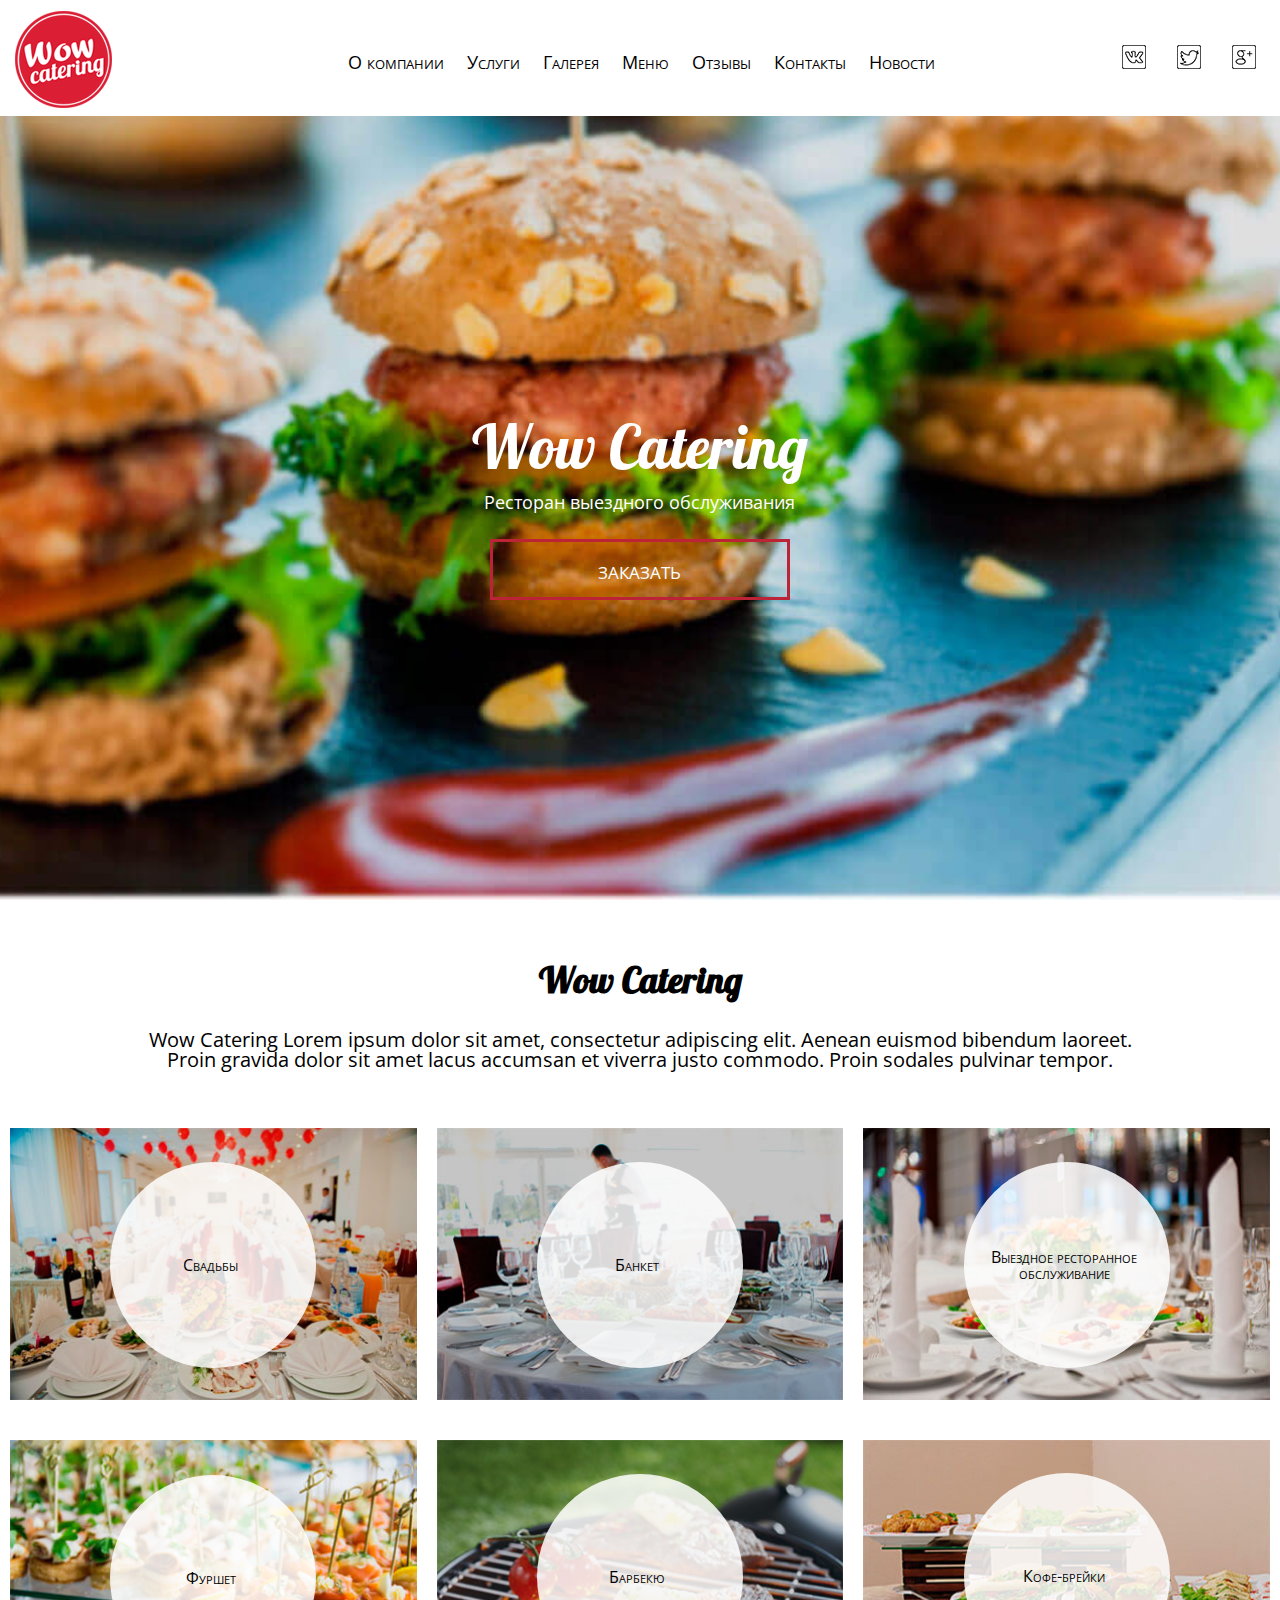
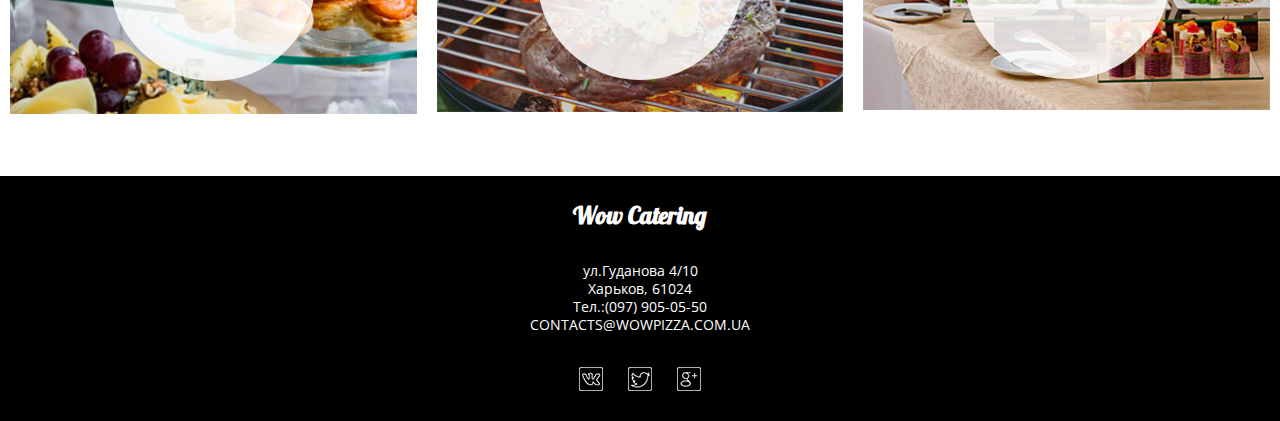
<file: index.html>
<!DOCTYPE html>
<html lang="en">
<head>
	<meta charset="utf-8" >
	<title>Lesson</title>
	<link href="https://fonts.googleapis.com/css?family=Lobster|Open+Sans&amp;subset=cyrillic" rel="stylesheet">
	<link href="css/jquery.formstyler.css" rel="stylesheet" />
	<link media="all" rel="stylesheet" href="css/style.css" type="text/css">
	<link media="all" rel="stylesheet" href="css/style.css" type="text/css">
</head>
<body>
	<div class="header">
		<div class="container">
			<div class="logo">
				<a href="index.html">
					<img src="img/logo.png" alt="">
				</a>
			</div>
			<ul class="header-nav">
				<li><a href="about.html">О компании</a></li>
				<li><a href="service.html">Услуги</a></li>
				<li><a href="#">Галерея</a></li>
				<li><a href="#">Меню</a></li>
				<li><a href="#">Отзывы</a></li>
				<li><a href="contacts.html">Контакты</a></li>
				<li><a href="#">Новости</a></li>
			</ul>
			<ul class="social-nav social-header">
				<li><a href="#" class="vk-ic"></a></li>
				<li><a href="#" class="tv-ic"></a></li>
				<li><a href="#" class="g-ic"></a></li>
			</ul>		
		</div>	
	</div>
	<div class="main">
		<div class="call-to-action">
			<div class="call-to-action-text">
				<h1>Wow Catering</h1>
				<span>Ресторан выездного обслуживания</span>
				<a href="#" class="btn open-order-modal">заказать</a>
			</div>
		</div>
		<div class="about-us">
			<div class="container">
				<h3>Wow Catering</h3>
				<p>Wow Catering Lorem ipsum dolor sit amet, consectetur adipiscing elit. Aenean euismod bibendum laoreet. Proin gravida dolor sit amet lacus accumsan et viverra justo commodo. Proin sodales pulvinar tempor.</p>
			</div>
		</div>
		<div class="service-wrap">
			<div class="container">
				<div class="row">
					<div class="servis-item">
						<img src="img/service-wedding-img.jpg" alt="">
						<div class="service-text">
							<a href="#"><span>Свадьбы</span></a>	
						</div>
					</div>
					<div class="servis-item">
						<img src="img/service-banquet-img.jpg" alt="">
						<div class="service-text">
							<a href="#"><span>Банкет</span></a>	
						</div>
					</div>
					<div class="servis-item">
						<img src="img/service-catering-img.jpg" alt="">
						<div class="service-text">
							<a href="#"><span>Выездное ресторанное обслуживание</span></a>	
						</div>
					</div>
					<div class="servis-item">
						<img src="img/service-reception-img.jpg" alt="">
						<div class="service-text">
							<a href="#"><span>Фуршет</span></a>	
						</div>
					</div>
					<div class="servis-item">
						<img src="img/service-barbecue-img.jpg" alt="">
						<div class="service-text">
							<a href="#"><span>Барбекю</span></a>	
						</div>
					</div>
					<div class="servis-item">
						<img src="img/service-coffeebreak-img.jpg" alt="">
						<div class="service-text">
							<a href="#"><span>Кофе-брейки</span></a>	
						</div>
					</div>
				</div>
			</div>
		</div>
	</div>
	<div class="footer">
		<h5>Wow Catering</h5>
		<p>ул.Гуданова 4/10</p> 
		<p>Харьков, 61024</p>
		<p>Тел.:(097) 905-05-50</p>
		<p>CONTACTS@WOWPIZZA.COM.UA</p>
		<ul class="social-nav social-footer">
			<li><a href="#" class="vk-ic"></a></li>
			<li><a href="#" class="tv-ic"></a></li>
			<li><a href="#" class="g-ic"></a></li>
		</ul>		
	</div>

<!--Modal start-->
	<div class="modal modal-order">
		<div class="close _close-popup">
			<span></span>
			<span></span>
		</div>
		<div class="modal-header">
			<span>Форма заказа</span>
			<h4>WOW Catering</h4>
		</div>
		<div class="modal-body">
			 <form>
				 <div class="input-group w50">
					 <input type="text" name="userName" class="form-control" placeholder="Имя">
					 <input type="text" name="phone" class="form-control" placeholder="Телефон">
					 <input type="text" name="email" class="form-control" placeholder="E-mail">
				 </div>
				 <div class="input-group w50">
					<select name="choose-service" class="form-control">
						<option value="">Выбрать услугу</option>
						<option value="">Свадьба</option>
						<option value="">Банкет</option>
						<option value="">Выездное ресторанное обслуживание</option>
						<option value="">Фуршет</option>
						<option value="">Барбекю</option>
						<option value="">Кофе-брейки</option>
					</select>
					<textarea name="comment" class="form-control" placeholder="Комментарии"></textarea>
				 </div>
				 <div class="input-group w100">
					 <input type="submit" value="Заказать" class="_close-popup">
				 </div>
			 </form>
		</div>
	</div>
<!--Modal end-->

<!--jQwery-->
	<script src="https://ajax.googleapis.com/ajax/libs/jquery/1.12.4/jquery.min.js"></script>
	<script src="js/jquery.bpopup.min.js"></script>
	<script src="js/jquery.formstyler.min.js"></script>
	<script type="text/javascript" src="js/slick.min.js"></script>
	<script src="js/init.js"></script>
</body>
</html>
</file>
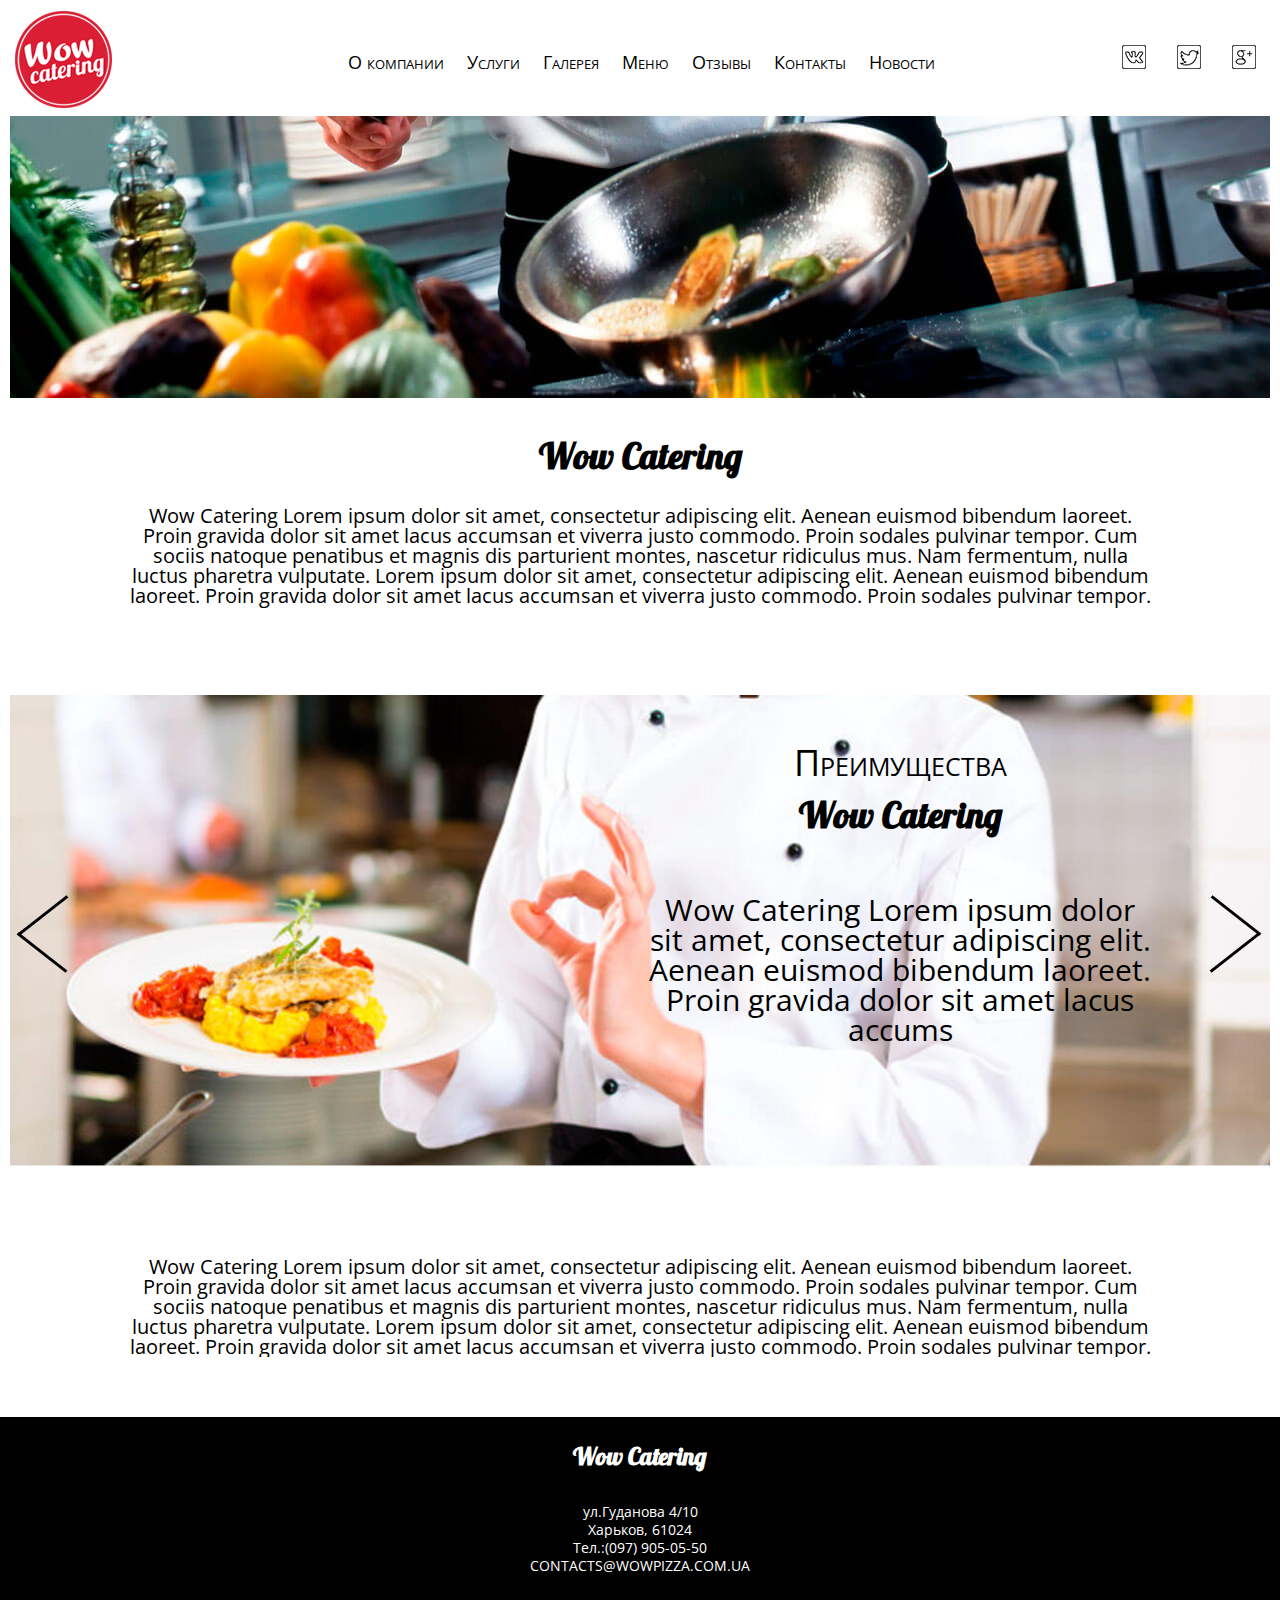
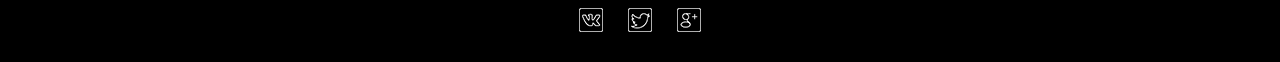
<file: about.html>
<!DOCTYPE html>
<html lang="en">
<head>
	<meta charset="utf-8" >
	<title>Lesson</title>
	<link href="https://fonts.googleapis.com/css?family=Lobster|Open+Sans&amp;subset=cyrillic" rel="stylesheet">
	<link href="css/jquery.formstyler.css" rel="stylesheet" />
	<link rel="stylesheet" type="text/css" href="css/slick.css"/>
	<link media="all" rel="stylesheet" href="css/style.css" type="text/css">
</head>
<body>
	<div class="header">
		<div class="container">
			<div class="logo">
				<a href="index.html">
					<img src="img/logo.png" alt="">
				</a>
			</div>
			<ul class="header-nav">
				<li><a href="about.html">О компании</a></li>
				<li><a href="service.html">Услуги</a></li>
				<li><a href="#">Галерея</a></li>
				<li><a href="#">Меню</a></li>
				<li><a href="#">Отзывы</a></li>
				<li><a href="contacts.html">Контакты</a></li>
				<li><a href="#">Новости</a></li>
			</ul>
			<ul class="social-nav social-header">
				<li><a href="#" class="vk-ic"></a></li>
				<li><a href="#" class="tv-ic"></a></li>
				<li><a href="#" class="g-ic"></a></li>
			</ul>		
		</div>	
	</div>
	<div class="main">
		<div class="container">
			<div class="about-inner"></div>
			<div class="about about-us">
				<h3>Wow Catering</h3>
				<p>Wow Catering Lorem ipsum dolor sit amet, consectetur adipiscing elit. Aenean euismod bibendum laoreet. Proin gravida dolor sit amet lacus accumsan et viverra justo commodo. Proin sodales pulvinar tempor. Cum sociis natoque penatibus et magnis dis parturient montes, nascetur ridiculus mus. Nam fermentum, nulla luctus pharetra vulputate. Lorem ipsum dolor sit amet, consectetur adipiscing elit. Aenean euismod bibendum laoreet. Proin gravida dolor sit amet lacus accumsan et viverra justo commodo. Proin sodales pulvinar tempor.</p>
			</div>
			<div class="about-us-slick">
			  	<div class="slide-1"><img src="img/slick-slide-1.jpg" alt="">
			  		<div class="slick-text">
			  			<span>Преимущества</span>
			  			<h3>Wow Catering</h3>
			  			<p>Wow Catering Lorem ipsum dolor sit amet, consectetur adipiscing elit. Aenean euismod bibendum laoreet. Proin gravida dolor sit amet lacus accums</p>
			  		</div> 
			  	</div>
			  	<div>slide 2</div>
			  	<div>slide 3</div>
			</div>
			<p class="about">Wow Catering Lorem ipsum dolor sit amet, consectetur adipiscing elit. Aenean euismod bibendum laoreet. Proin gravida dolor sit amet lacus accumsan et viverra justo commodo. Proin sodales pulvinar tempor. Cum sociis natoque penatibus et magnis dis parturient montes, nascetur ridiculus mus. Nam fermentum, nulla luctus pharetra vulputate. Lorem ipsum dolor sit amet, consectetur adipiscing elit. Aenean euismod bibendum laoreet. Proin gravida dolor sit amet lacus accumsan et viverra justo commodo. Proin sodales pulvinar tempor.</p>
		</div>
	</div>
	<div class="footer">
		<h5>Wow Catering</h5>
		<p>ул.Гуданова 4/10</p> 
		<p>Харьков, 61024</p>
		<p>Тел.:(097) 905-05-50</p>
		<p>CONTACTS@WOWPIZZA.COM.UA</p>
		<ul class="social-nav social-footer">
			<li><a href="#" class="vk-ic"></a></li>
			<li><a href="#" class="tv-ic"></a></li>
			<li><a href="#" class="g-ic"></a></li>
		</ul>		
	</div>

<!--jQwery-->
	<script src="https://ajax.googleapis.com/ajax/libs/jquery/1.12.4/jquery.min.js"></script>
	<script src="js/jquery.bpopup.min.js"></script>
	<script src="js/jquery.formstyler.min.js"></script>
	<script type="text/javascript" src="js/slick.min.js"></script>
	<script src="js/init.js"></script>
</body>
</html>
</file>
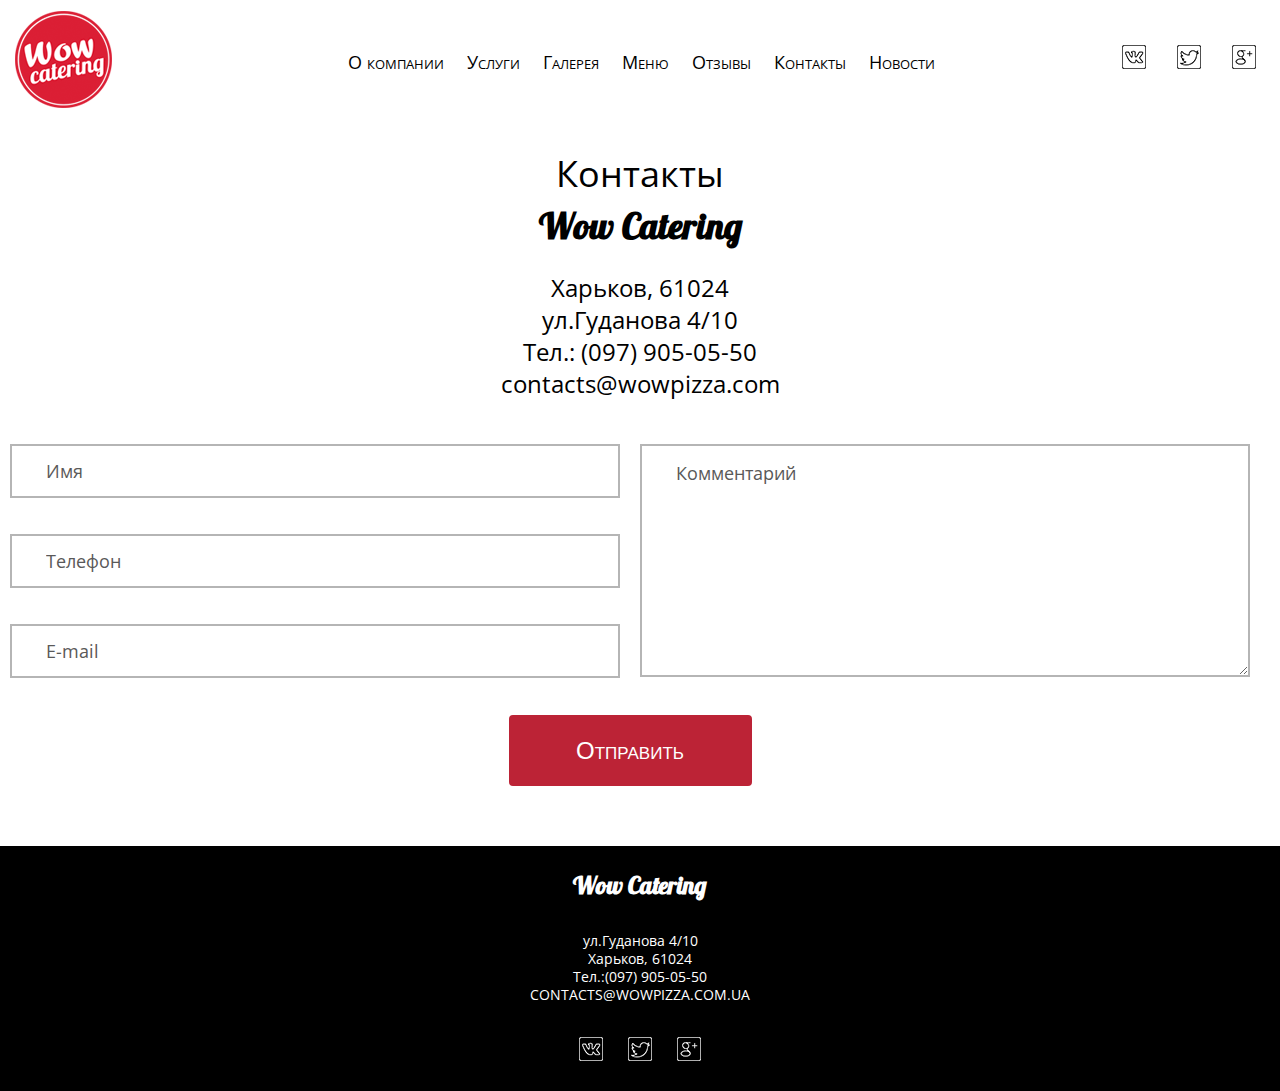
<file: contacts.html>
<!DOCTYPE html>
<html lang="en">
<head>
	<meta charset="utf-8" >
	<title>Lesson</title>
	<link href="https://fonts.googleapis.com/css?family=Lobster|Open+Sans&amp;subset=cyrillic" rel="stylesheet">
	<link href="css/jquery.formstyler.css" rel="stylesheet" />
	<link media="all" rel="stylesheet" href="css/style.css" type="text/css">
	<link media="all" rel="stylesheet" href="css/style.css" type="text/css">
</head>
<body>
	<div class="header">
		<div class="container">
			<div class="logo">
				<a href="index.html">
					<img src="img/logo.png" alt="">
				</a>
			</div>
			<ul class="header-nav">
				<li><a href="about.html">О компании</a></li>
				<li><a href="service.html">Услуги</a></li>
				<li><a href="#">Галерея</a></li>
				<li><a href="#">Меню</a></li>
				<li><a href="#">Отзывы</a></li>
				<li><a href="contacts.html">Контакты</a></li>
				<li><a href="#">Новости</a></li>
			</ul>
			<ul class="social-nav social-header">
				<li><a href="#" class="vk-ic"></a></li>
				<li><a href="#" class="tv-ic"></a></li>
				<li><a href="#" class="g-ic"></a></li>
			</ul>	
		</div>	
	</div>
	<div class="main">
		<div class="about-us contacts">
			<div class="container">
				<h1>Контакты</h1>
				<h3>Wow Catering</h3>
				<p>Харьков, 61024</p>
				<p>ул.Гуданова 4/10</p> 
				<p>Тел.: (097) 905-05-50</p>
				<p>contacts@wowpizza.com</p>
			</div>
		</div>
		<div class="feedback">
			<div class="container">
				<form>
					<div class="input-group w50">
						 <input type="text" name="userName" class="form-control" placeholder="Имя">
						 <input type="text" name="phone" class="form-control" placeholder="Телефон">
						 <input type="text" name="email" class="form-control" placeholder="E-mail">
				 	</div>
					 <div class="input-group w50">
				 		<textarea name="comment" class="form-control" placeholder="Комментарий"></textarea>
				 	</div>
				 	<div class="input-group w100">
					 	<input type="submit" value="Отправить" class="_close-popup">
				 	</div>
				</form>
			</div>
		</div>
	</div>
	<div class="footer">
		<h5>Wow Catering</h5>
		<p>ул.Гуданова 4/10</p> 
		<p>Харьков, 61024</p>
		<p>Тел.:(097) 905-05-50</p>
		<p>CONTACTS@WOWPIZZA.COM.UA</p>
		<ul class="social-nav social-footer">
			<li><a href="#" class="vk-ic"></a></li>
			<li><a href="#" class="tv-ic"></a></li>
			<li><a href="#" class="g-ic"></a></li>
		</ul>			
	</div>

<!--jQwery-->
	<script src="https://ajax.googleapis.com/ajax/libs/jquery/1.12.4/jquery.min.js"></script>
	<script src="js/jquery.bpopup.min.js"></script>
	<script src="js/jquery.formstyler.min.js"></script>
	<script type="text/javascript" src="js/slick.min.js"></script>
	<script src="js/init.js"></script>
</body>
</html>
</file>
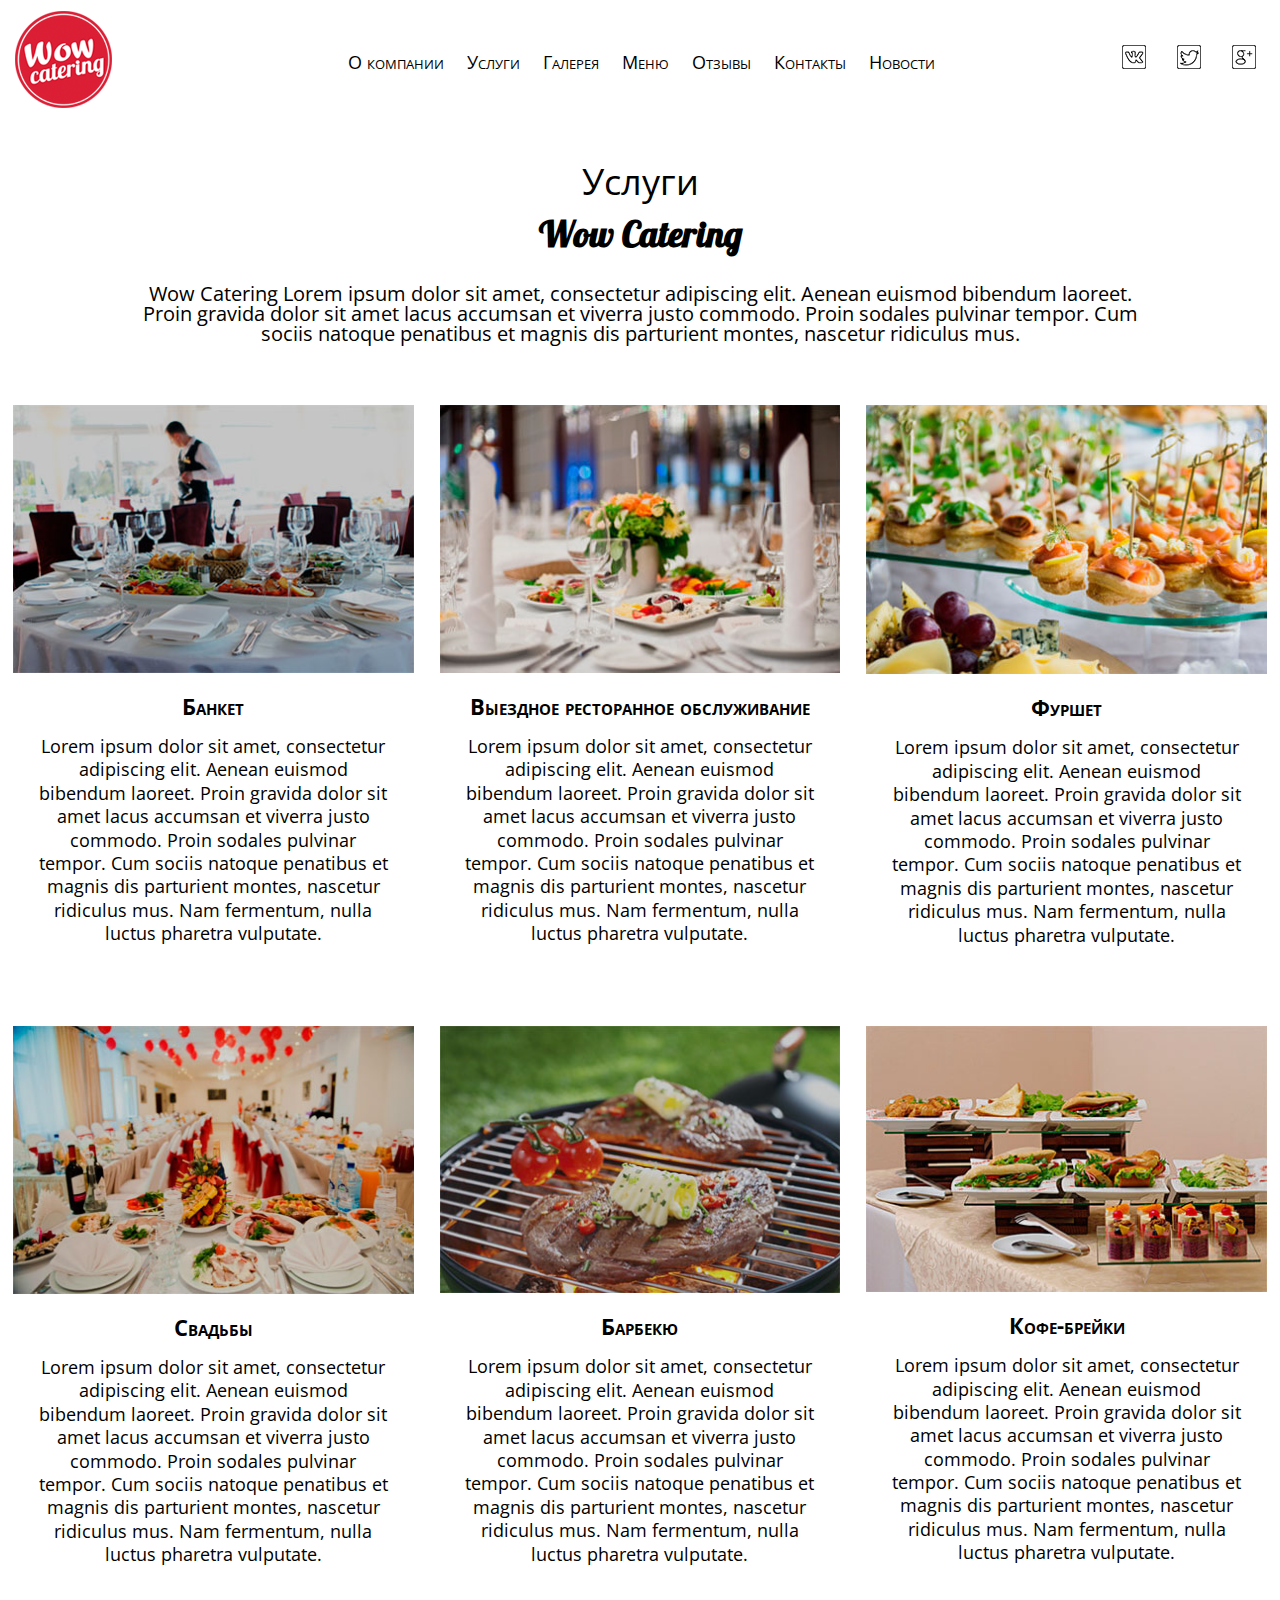
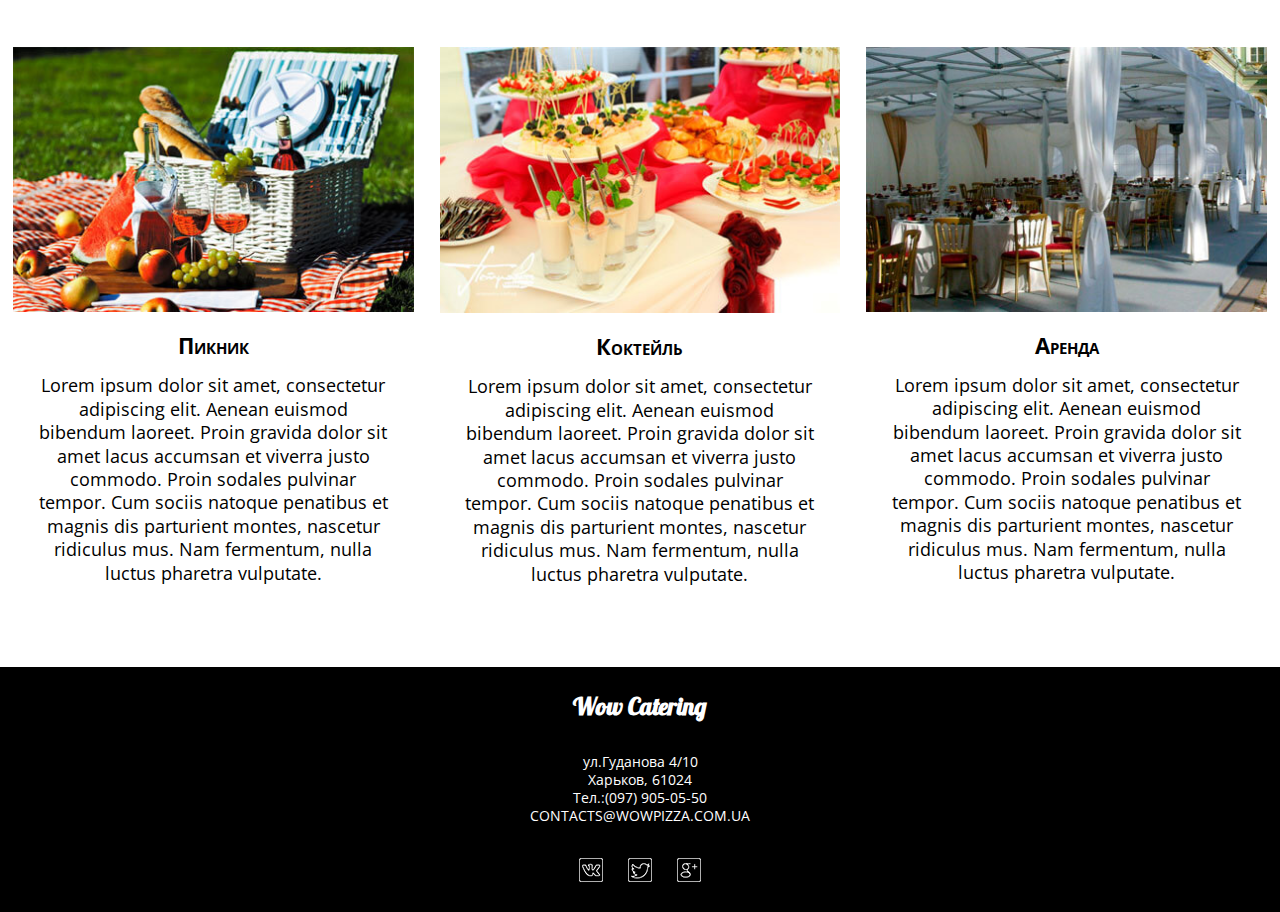
<file: service.html>
<!DOCTYPE html>
<html lang="en">
<head>
	<meta charset="utf-8" >
	<title>Lesson</title>
	<link href="https://fonts.googleapis.com/css?family=Lobster|Open+Sans&amp;subset=cyrillic" rel="stylesheet">
	<link href="css/jquery.formstyler.css" rel="stylesheet" />
	<link media="all" rel="stylesheet" href="css/style.css" type="text/css">
	<link media="all" rel="stylesheet" href="css/style.css" type="text/css">
</head>
<body>
	<div class="header">
		<div class="container">
			<div class="logo">
				<a href="index.html">
					<img src="img/logo.png" alt="">
				</a>
			</div>
			<ul class="header-nav">
				<li><a href="about.html">О компании</a></li>
				<li><a href="service.html">Услуги</a></li>
				<li><a href="#">Галерея</a></li>
				<li><a href="#">Меню</a></li>
				<li><a href="#">Отзывы</a></li>
				<li><a href="contacts.html">Контакты</a></li>
				<li><a href="#">Новости</a></li>
			</ul>
			<ul class="social-nav social-header">
				<li><a href="#" class="vk-ic"></a></li>
				<li><a href="#" class="tv-ic"></a></li>
				<li><a href="#" class="g-ic"></a></li>
			</ul>		
		</div>	
	</div>
	<div class="main">
		<div class="about-us service">
			<div class="container">
				<h1>Услуги</h1>
				<h3>Wow Catering</h3>
				<p>Wow Catering Lorem ipsum dolor sit amet, consectetur adipiscing elit. Aenean euismod bibendum laoreet. Proin gravida dolor sit amet lacus accumsan et viverra justo commodo. Proin sodales pulvinar tempor. Cum sociis natoque penatibus et magnis dis parturient montes, nascetur ridiculus mus.</p>
			</div>
		</div>
		<div class="container">
			<div class="row">
				<div class="servis-item">
					<div class="servis-description-block">
						<a href="#">					
							<img src="img/service-banquet-img.jpg" alt="">
							<span>Банкет</span>
							<p>Lorem ipsum dolor sit amet, consectetur adipiscing elit. Aenean euismod bibendum laoreet. Proin gravida dolor sit amet lacus accumsan et viverra justo commodo. Proin sodales pulvinar tempor. Cum sociis natoque penatibus et magnis dis parturient montes, nascetur ridiculus mus. Nam fermentum, nulla luctus pharetra vulputate.</p>	
						</a>
					</div>	
				</div>
				<div class="servis-item">
					<div class="servis-description-block">
						<a href="#">					
							<img src="img/service-catering-img.jpg" alt="">
							<span>Выездное ресторанное обслуживание</span>
							<p>Lorem ipsum dolor sit amet, consectetur adipiscing elit. Aenean euismod bibendum laoreet. Proin gravida dolor sit amet lacus accumsan et viverra justo commodo. Proin sodales pulvinar tempor. Cum sociis natoque penatibus et magnis dis parturient montes, nascetur ridiculus mus. Nam fermentum, nulla luctus pharetra vulputate.</p>	
						</a>
					</div>	
				</div>
				<div class="servis-item">
					<div class="servis-description-block">
						<a href="#">					
							<img src="img/service-reception-img.jpg" alt="">
							<span>Фуршет</span>
							<p>Lorem ipsum dolor sit amet, consectetur adipiscing elit. Aenean euismod bibendum laoreet. Proin gravida dolor sit amet lacus accumsan et viverra justo commodo. Proin sodales pulvinar tempor. Cum sociis natoque penatibus et magnis dis parturient montes, nascetur ridiculus mus. Nam fermentum, nulla luctus pharetra vulputate.</p>	
						</a>
					</div>	
				</div>
				<div class="servis-item">
					<div class="servis-description-block">
						<a href="#">					
							<img src="img/service-wedding-img.jpg" alt="">
							<span>Свадьбы</span>
							<p>Lorem ipsum dolor sit amet, consectetur adipiscing elit. Aenean euismod bibendum laoreet. Proin gravida dolor sit amet lacus accumsan et viverra justo commodo. Proin sodales pulvinar tempor. Cum sociis natoque penatibus et magnis dis parturient montes, nascetur ridiculus mus. Nam fermentum, nulla luctus pharetra vulputate.</p>	
						</a>
					</div>	
				</div>
				<div class="servis-item">
					<div class="servis-description-block">
						<a href="#">					
							<img src="img/service-barbecue-img.jpg" alt="">
							<span>Барбекю</span>
							<p>Lorem ipsum dolor sit amet, consectetur adipiscing elit. Aenean euismod bibendum laoreet. Proin gravida dolor sit amet lacus accumsan et viverra justo commodo. Proin sodales pulvinar tempor. Cum sociis natoque penatibus et magnis dis parturient montes, nascetur ridiculus mus. Nam fermentum, nulla luctus pharetra vulputate.</p>	
						</a>
					</div>	
				</div>
				<div class="servis-item">
					<div class="servis-description-block">
						<a href="#">					
							<img src="img/service-coffeebreak-img.jpg" alt="">
							<span>Кофе-брейки</span>
							<p>Lorem ipsum dolor sit amet, consectetur adipiscing elit. Aenean euismod bibendum laoreet. Proin gravida dolor sit amet lacus accumsan et viverra justo commodo. Proin sodales pulvinar tempor. Cum sociis natoque penatibus et magnis dis parturient montes, nascetur ridiculus mus. Nam fermentum, nulla luctus pharetra vulputate.</p>	
						</a>
					</div>	
				</div>
				<div class="servis-item">
					<div class="servis-description-block">
						<a href="#">					
							<img src="img/service-picnic-img.jpg" alt="">
							<span>Пикник</span>
							<p>Lorem ipsum dolor sit amet, consectetur adipiscing elit. Aenean euismod bibendum laoreet. Proin gravida dolor sit amet lacus accumsan et viverra justo commodo. Proin sodales pulvinar tempor. Cum sociis natoque penatibus et magnis dis parturient montes, nascetur ridiculus mus. Nam fermentum, nulla luctus pharetra vulputate.</p>	
						</a>
					</div>	
				</div>
				<div class="servis-item">
					<div class="servis-description-block">
						<a href="#">					
							<img src="img/service-cocktails-img.jpg" alt="">
							<span>Коктейль</span>
							<p>Lorem ipsum dolor sit amet, consectetur adipiscing elit. Aenean euismod bibendum laoreet. Proin gravida dolor sit amet lacus accumsan et viverra justo commodo. Proin sodales pulvinar tempor. Cum sociis natoque penatibus et magnis dis parturient montes, nascetur ridiculus mus. Nam fermentum, nulla luctus pharetra vulputate.</p>	
						</a>
					</div>	
				</div>
				<div class="servis-item">
					<div class="servis-description-block">
						<a href="#">					
							<img src="img/service-rent-img.jpg" alt="">
							<span>Аренда</span>
							<p>Lorem ipsum dolor sit amet, consectetur adipiscing elit. Aenean euismod bibendum laoreet. Proin gravida dolor sit amet lacus accumsan et viverra justo commodo. Proin sodales pulvinar tempor. Cum sociis natoque penatibus et magnis dis parturient montes, nascetur ridiculus mus. Nam fermentum, nulla luctus pharetra vulputate.</p>	
						</a>
					</div>	
				</div>
			</div>
		</div>
	</div>
	<div class="footer">
		<h5>Wow Catering</h5>
		<p>ул.Гуданова 4/10</p> 
		<p>Харьков, 61024</p>
		<p>Тел.:(097) 905-05-50</p>
		<p>CONTACTS@WOWPIZZA.COM.UA</p>
		<ul class="social-nav social-footer">
			<li><a href="#" class="vk-ic"></a></li>
			<li><a href="#" class="tv-ic"></a></li>
			<li><a href="#" class="g-ic"></a></li>
		</ul>			
	</div>

<!--jQwery-->
	<script src="https://ajax.googleapis.com/ajax/libs/jquery/1.12.4/jquery.min.js"></script>
	<script src="js/jquery.bpopup.min.js"></script>
	<script src="js/jquery.formstyler.min.js"></script>
	<script type="text/javascript" src="js/slick.min.js"></script>
	<script src="js/init.js"></script>
</body>
</html>
</file>
<file: css/style.css>
@font-face {
	font-family: 'lobsterregular';
	src: url('../fonts/lobster-regular-webfont-webfont.eot');
	src: url('../fonts/lobster-regular-webfont-webfont.eot?#iefix') format('embedded-opentype'),
	url('../fonts/lobster-regular-webfont-webfont.woff2') format('woff2'),
	url('../fonts/lobster-regular-webfont-webfont.woff') format('woff'),
	url('../fonts/lobster-regular-webfont-webfont.ttf') format('truetype'),
	url('../fonts/lobster-regular-webfont-webfont.svg#lobsterregular') format('svg');
	font-weight: normal;
	font-style: normal;
}
* {
	-webkit-box-sizing: border-box;
	-moz-box-sizing: border-box;
	box-sizing: border-box;
}
body {
	margin: 0 auto;
	color: #000;
	background: #fff;
	font: 12px/1 'Open Sans', arial, helvetica, sans-serif;
}
/* General reset */
h1,h2,h3,h4,h5,h6,p{
	margin: 0;
}
img {
	border: none;
}
a {
	color: #000;
	text-decoration: none;
}
a:hover {
	text-decoration: none;
}
ul {
	margin: 0;
	list-style: none;
	padding: 0;
}
input, select, textarea{
	outline: none;
	border: none;
}
textarea{
	resize: vertical;
}
button, input[type="submit"]{
	cursor: pointer;
}
/* General settings */
h1,h2,h3,h4,h5,h6{
	font-family: 'Lobster', cursive;
}
h1{
	font-size: 60px;
	font-weight: normal;
}
.container{
	width: 1280px;
	margin: 0 auto;
	padding: 0 10px;
}
.btn{
	display: inline-block;
	width: 300px;
	line-height: 55px;
	border: 3px solid #bc2336;
	color: #fff;
	font-size: 24px;
	text-align: center;
	font-variant: small-caps;
}
.btn:hover{
	background: #bc2336;
}
.social-nav li{
	display: inline-block;
}
.social-nav li a{
	display: inline-block;
	background-image: url(../img/sprite.png);
	background-repeat: no-repeat; 
	width: 24px; 
	height: 24px; 
}
.social-nav li a.g-ic:hover{
	background-position: -24px -0px;
}
.social-nav li a.tv-ic:hover{ 
	background-position: -24px -24px;
}
.social-nav li a.vk-ic:hover{ 
	background-position: -24px -48px;
}

::-webkit-input-placeholder {color:#5a5959;}
::-moz-placeholder          {color:#5a5959;}
:-moz-placeholder           {color:#5a5959;}
:-ms-input-placeholder      {color:#5a5959;}

:focus::-webkit-input-placeholder {color: transparent}
:focus::-moz-placeholder          {color: transparent}
:focus:-moz-placeholder           {color: transparent}
:focus:-ms-input-placeholder      {color: transparent}

/*header start*/
.header{
	height: 116px;
	background: #fff;
	position: fixed;
	width: 100%;
	top: 0;
	left: 0;
	z-index: 9998;
}
.logo{
	float: left;
	margin: 11px 0 0 5px;
}
ul.header-nav{
	float: left;
	margin:  53px 0 0 236px;
}
ul.header-nav li{
	display: inline-block;
	padding-right: 20px;
	font-size: 18px;
	font-variant: small-caps;
}
ul.social-header{
	float: right;
	margin:  45px 14px 0 0;
}
.social-header li + li{
	margin-left: 28px;
}
.social-header li a.g-ic{ 
	background-position: -48px -0px; 
}
.social-header li a.tv-ic { 
	background-position: -48px -24px; 
}
.social-header li a.vk-ic { 
	background-position: -48px -48px;  
}
/*header end*/

/*main start*/
.main{
	padding-top: 116px;
	overflow: hidden;
}
.call-to-action{
	height: 100vh;
	background: url(../img/inner-bg.jpg) no-repeat top center;
	background-size: cover;
	padding-top: 116px;
	margin-top: -116px;
	text-align: center;
}
.call-to-action::before, .service-text::before, .service-text a::before{
	content: "";
	display: inline-block;
	height: 100%;
	vertical-align: middle;
	margin-left: -4px;
}
.call-to-action-text{
	display: inline-block;
	vertical-align: middle;
}
.call-to-action-text h1{
	color: #fff;
	margin-bottom: 16px;
}
.call-to-action-text span{
	color: #fff;
	font-size: 18px;
	display: block;
	margin-bottom: 28px;
}
.about-us{
	padding-top: 62px;
}
.about-us h1{
	font-size: 36px;
	text-align: center;
	margin-bottom: 16px;
	font-family: 'Open Sans';
}
.about-us h3{
	font-size: 36px;
	text-align: center;
	margin-bottom: 32px;
}
.about-us p{
	padding: 0 115px 0 115px;
	font-size: 20px;
	text-align: center;
}
.service-wrap{
	margin-top: 20px;
}
.row{
	margin: 0 -10px;
}
.servis-item{
	width: 33.3333%;
	padding: 0 10px;
	float: left;
	position: relative;
	margin-top: 38px;
}
.servis-item img{
	width: 100%;
}
.service-text{
	width: 206px;
	height: 206px;
	background: rgba(255, 255, 255, .85);
	border-radius: 50%;
	position: absolute;
	top: 50%;
	left: 50%;
	margin-left: -103px;
	margin-top: -103px;
	text-align: center;
}
.service-text a{
	display: inline-block;
	width: 193px;
	height: 193px;
	font-size: 16px;
	border: 3px solid transparent;
	border-radius: 50%;
	vertical-align: middle;
}
.service-text a:hover{
	border-color: #bc2336;
	color: #bc2336;
}
.service-text span{
	display: inline-block;
	vertical-align: middle;
	font-variant: small-caps;
}
/*main end*/

/*SERVICE PAGE START*/
.service{
	padding-top: 48px;
}
.servis-description-block{
	text-align: center;
	height: 583px;
	padding-top: 20px;
	overflow: hidden;
	border: 3px solid transparent;
}
.servis-description-block:hover{
	border: 3px solid #bc2336;
}	
.servis-description-block span{
	display: inline-block;	
	margin: 20px 0 18px 0;
	font-size: 22px;
	font-variant: small-caps;
	font-weight: bold;
}
.servis-description-block p{
	font-size: 18px;
	padding: 0 24px 0 24px;
	line-height: 1.3;
}
.servis-description-block > a{
	display: block;
	height: 100%;
}
/*SERVICE PAGE END*/

/*CONTACTS PAGE START*/
.contacts{
	padding: 40px 0 40px 0;
}
.contacts p{
	font-size: 24px;
	margin: 8px;
}
.feedback .input-group{
	padding: 0 20px 0 0;
}
.feedback .input-group.w100{
	padding-top: 36px;
}
.feedback textarea.form-control{
	height: 233px;
	padding-top: 15px;
}
.feedback .form-control + .form-control{
	margin-top: 36px;
}
.feedback .form-control{
	height: 54px;
	padding-left: 34px;
	font-size: 18px;
}
.feedback .input-group ._close-popup{
	width: 243px;
	height: 71px;
	font-size: 24px;
}
/*CONTACTS PAGE END*/

/*ABOUT PAGE START*/
.about-inner{
	height: 398px;
	background: url(../img/about-inner-bg.jpg) no-repeat top center;
	background-size: cover;
	margin-top: -116px;
}
.about{
	padding-top: 40px;
}
.about-us-slick.slick-initialized.slick-slider{
	margin: 89px 0 65px 0;
}
.slick-text span, h3{
	font-size: 36px;
}
.slick-text span{
	display: block;
	text-align: center;
	font-variant: small-caps;
}
.slick-text h3{
	margin: 16px 0 62px 0;
	text-align: center;
}
.slick-text p{
	font-size: 30px;
	padding: 0;
	text-align: center;
}
.slick-text{
	width: 510px;
	position: absolute;
	top: 50px;
	right: 115px;
}
.slick-arrow{
	position: absolute;
	top: 199px;
	z-index: 999;
	background: transparent;
	border: none;
	color: transparent;
	height: 82px;
	width: 60px;
}
.slick-prev{
	left: 0;
}
.slick-next{
	right: 7px;
}
.slick-arrow::before, .slick-arrow::after{
	content: "";
	display: inline-block;
	width: 62px;
	height: 3px;
	background: #000;
	position: absolute;
}
.slick-prev::before{
	top: 20px;
	left: 2px;
	transform: rotate(-38deg);
}
.slick-prev::after{
	bottom: 22px;
	right: -3px;
	transform: rotate(38deg);
}
.slick-next::before{
	top: 20px;
	left: 2px;
	transform: rotate(38deg);
}
.slick-next::after{
	bottom: 22px;
	right: -3px;
	transform: rotate(-38deg);
}
p.about{
	padding: 0 115px 0 115px;
	font-size: 20px;
	text-align: center;
}
/*ABOUT PAGE END*/

/*footer start*/
.footer{
	height: 245px;
	background: #000;
	text-align: center;
	color: #fff;
	margin-top: 60px;
}
.footer h5{
	font-size: 24px;
	padding: 27px 0 37px 0;
}
.footer p{
	font-size: 14px;
	padding-bottom: 4px;
}
.footer ul.social-nav{
	float: none;
	text-align: center;
	margin-top: 31px;
}
.footer .social-nav li{
	margin: 0 11px 0 11px;
}
.social-footer li a.g-ic{ 
	background-position: -0px -0px; 
}
.social-footer li a.tv-ic{ 
	background-position: -0px -24px;  
}
.social-footer li a.vk-ic{ 
	background-position: -0px -48px; 
}
/*footer end*/
/*modal start*/
.modal{
	display: none;
	width: 755px;
	min-height: 405px;
	background: #fff;
	padding: 35px 20px 20px 20px;
	position: relative;
}
.modal-header{
	text-align: center;
	margin-bottom: 36px;
}
.modal-header span{
	font-size: 23px;
	font-variant: small-caps;
}
.modal-header h4{
	font-size: 24px;
	margin-top: 8px;
}
.input-group{
	padding: 0 8px;
}
.input-group.w50{
	float: left;
	width: 50%;
}
textarea.form-control{
	padding-top: 9px;
	height: 98px;
}
.input-group.w100{
	width: 100%;
	clear: both;
	text-align: center;
	padding-top: 47px;
}
.form-control{
	width: 100%;
	border: 2px solid #b5b5b5;
	height: 34px;
	padding-left: 16px;
	font-family: 'Open Sans';
	font-size: 14px;
}
.form-control:focus{
	border-color: #bc2336;
}

.form-control + .form-control{
	margin-top: 30px;
}
.close{
	display: inline-block;
	width: 42px;
	height: 42px;
	background: white;
	border-radius: 50%;
	position: absolute;
	top: 5px;
	right: 10px;
	cursor: pointer;
}
._close-popup{
	border: 2px solid #bc2336;
} 
.input-group ._close-popup:hover{
	background: #b61d30;
}
.input-group ._close-popup{
	width: 135px;
	height: 45px;
	border-radius: 4px;
	font-size: 18px;
	color: #fff;
	background: #bc2336;
	font-variant: small-caps;
}
.close span{
	display: inline-block;
	border: 1px solid #bc2336;
	width: 24px;	
	transform: rotate(45deg);
	position: relative;
	bottom: -9px;
	right: -7px;
}
.close span:first-child{
 	transform: rotate(-45deg);
 	position: absolute;
 	bottom: 18px;
	left: 7px;
}
/*modal end*/
</file>
